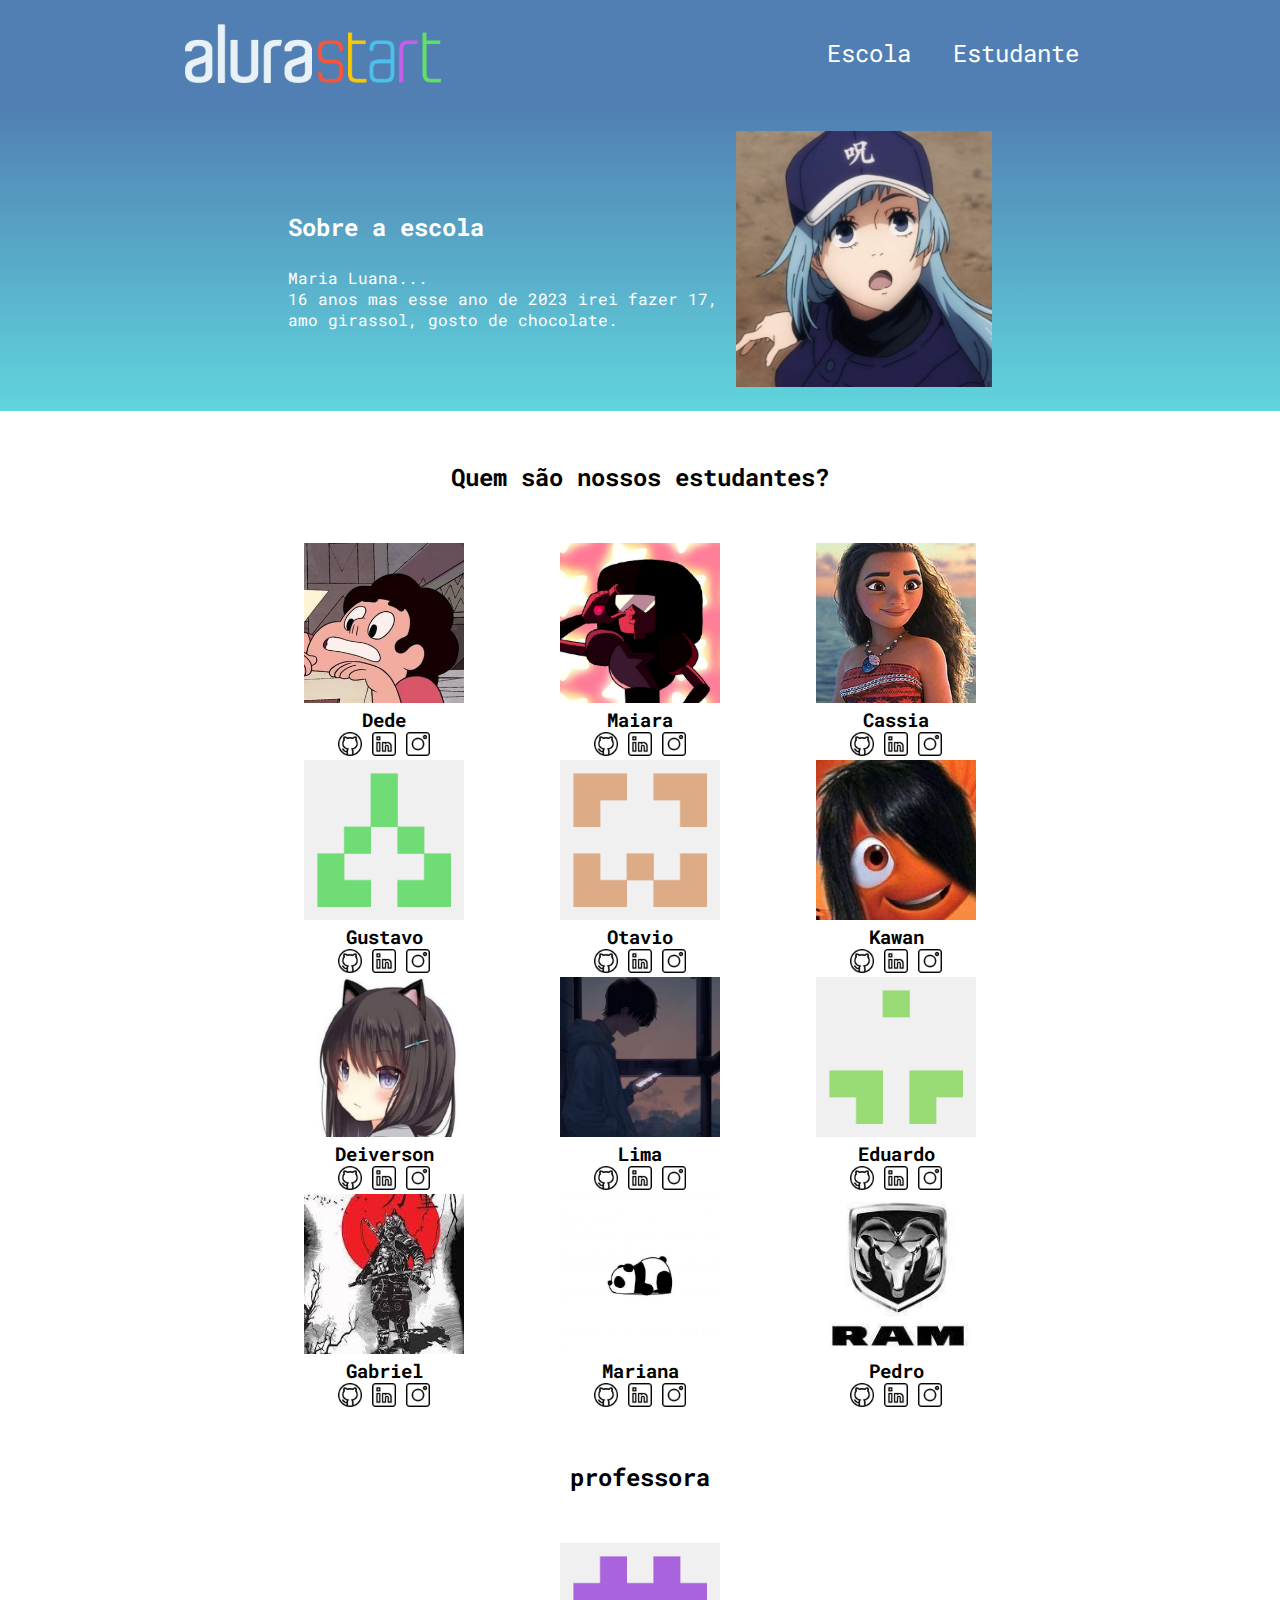
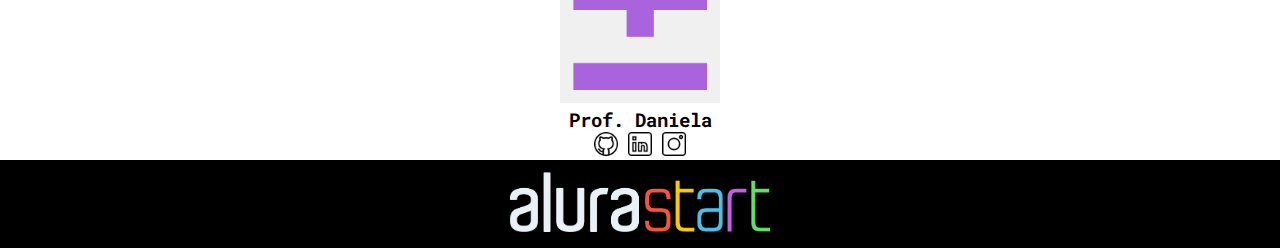
<file: siteescolamalu/index.html>
<!DOCTYPE html>
<html lang="en">
<head>

    <meta charset="UTF-8">
    <meta http-equiv="X-UA-Compatible" content="IE=edge">
    <meta name="viewport" content="width=device-width, initial-scale=1.0">
    <title>Document</title>
    <link rel="stylesheet" href="style.css">
    <link rel="preconnect" href="https://fonts.googleapis.com">
<link rel="preconnect" href="https://fonts.gstatic.com" crossorigin>
<link href="https://fonts.googleapis.com/css2?family=Roboto+Mono:ital,wght@0,200;1,400;1,700&display=swap" rel="stylesheet">
</head>
<body>
    <header class="cabecalho">
    <img class="cabecalho-imagem" src="alurastart logo.png" alt="logo do alura start">
        
        <ul class="cabecalho-lista">
            <li class="cabecalho-lista-item">Escola</li>
            <li class="cabecalho-lista-item">Estudante</li>
        </ul>
        
    </header>
    <section class="escola">
    <div class="escola-div-conteudo">
      <h2 class="escola-titulo">Sobre a escola</h2>
      <p class="escola-texto-um">Maria Luana...</p>
     <p class="escola-texto-dois"> 16 anos mas esse ano de 2023 irei fazer 17, amo girassol, gosto de chocolate.</p>
    </div>
    <img class="escola-imagem" src="miwazinha.png" alt="é só a miwazinha">
    </section>
        <h2 class="estudante-titulo">Quem são nossos estudantes?</h2>
        <div class="estudante-todos">
        <span></span>
        <div class="estudante-div">
            <img class="estudante-imagem" src="dede.jpeg" alt="foto do dede">
        <h3 class="estudante-nome">Dede</h3>
        <a href="https://github.com/Dede142"><img class="icone" src="github.png" alt="github"></a>
        <img class="icone" src="linkedin.png" alt="linkedin"></h2>
        <img class="icone" src="instagram.png" alt="instagram">
        </div>

        <div class="estudante-div">
        <img class="estudante-imagem" src="maiara.jpeg" alt="foto da mai">
        <h3 class="estudante-nome">Maiara</h3>
        <a href="https://github.com/maiaracaroline"><img class="icone" src="github.png" alt="github"></a>
        <img class="icone" src="linkedin.png" alt="linkedin">
        <img class="icone" src="instagram.png" alt="instagram">
        </div>

        <div class="estudante-div">
            <img class="estudante-imagem" src="cassia.jpeg" alt="foto da cassia">
            <h3 class="estudante-nome">Cassia</h3>
            <a href="https://github.com/cassiakawane"><img class="icone" src="github.png" alt="github"></a>
            <img class="icone" src="linkedin.png" alt="linkedin">
            <img class="icone" src="instagram.png" alt="instagram">
            </div>
            <span></span>
            <span></span>

           
            <div class="estudante-div">
                <img class="estudante-imagem" src="gustavo.png" alt="foto do gustavo">
                <h3 class="estudante-nome">Gustavo</h3>
                <a href="https://github.com/ghuramosv"><img class="icone" src="github.png" alt="github"></a>
                <img class="icone" src="linkedin.png" alt="linkedin">
                <img class="icone" src="instagram.png" alt="instagram">
                </div>

                <div class="estudante-div">
                    <img class="estudante-imagem" src="otavio.png" alt="foto do otavio">
                    <h3 class="estudante-nome">Otavio</h3>
                    <a href="https://github.com/otaviojuninzkx"><img class="icone" src="github.png" alt="github"></a>
                    <img class="icone" src="linkedin.png" alt="linkedin">
                    <img class="icone" src="instagram.png" alt="instagram">
                    </div>

                    <div class="estudante-div">
                        <img class="estudante-imagem" src="kawan.jpeg" alt="foto do gustavo">
                        <h3 class="estudante-nome">Kawan</h3>
                        <a href="https://github.com/kawanx32"><img class="icone" src="github.png" alt="github"></a>
                        <img class="icone" src="linkedin.png" alt="linkedin">
                        <img class="icone" src="instagram.png" alt="instagram">
                        </div>
                        <span></span>
                        <span></span>

                      
                        
                        <div class="estudante-div">
                            <img class="estudante-imagem" src="deiverson.jpeg" alt="foto do gustavo">
                            <h3 class="estudante-nome">Deiverson</h3>
                            <a href="https://github.com/alunoa7"><img class="icone" src="github.png" alt="github"></a>
                            <img class="icone" src="linkedin.png" alt="linkedin">
                            <img class="icone" src="instagram.png" alt="instagram">
                            </div>

                            <div class="estudante-div">
                                <img class="estudante-imagem" src="lima.jpeg" alt="foto do gustavo">
                                <h3 class="estudante-nome">Lima</h3>
                                <a href="https://github.com/limabrZ"><img class="icone" src="github.png" alt="github"></a>
                                <img class="icone" src="linkedin.png" alt="linkedin">
                                <img class="icone" src="instagram.png" alt="instagram">
                                </div>

                                <div class="estudante-div">
                                    <img class="estudante-imagem" src="eduardo.png" alt="foto do gustavo">
                                    <h3 class="estudante-nome">Eduardo</h3>
                                    <a href="https://github.com/EduardoMaass325713"><img class="icone" src="github.png" alt="github"></a>
                                    <img class="icone" src="linkedin.png" alt="linkedin">
                                    <img class="icone" src="instagram.png" alt="instagram">
                                    </div>
                                    <span></span>
                                    <span></span>

                                    <div class="estudante-div">
                                        <img class="estudante-imagem" src="gabriel.jpeg" alt="foto do gustavo">
                                        <h3 class="estudante-nome">Gabriel</h3>
                                        <a href="https://github.com/Samuray8090sn"><img class="icone" src="github.png" alt="github"></a>
                                        <img class="icone" src="linkedin.png" alt="linkedin">
                                        <img class="icone" src="instagram.png" alt="instagram">
                                        </div>

                                        <div class="estudante-div">
                                            <img class="estudante-imagem" src="MARIANA.jpeg" alt="foto do gustavo">
                                            <h3 class="estudante-nome">Mariana</h3>
                                            <a href="https://github.com/jikooker"><img class="icone" src="github.png" alt="github"></a>
                                            <img class="icone" src="linkedin.png" alt="linkedin">
                                            <img class="icone" src="instagram.png" alt="instagram">
                                            </div>

                                             <div class="estudante-div">
                                                <img class="estudante-imagem" src="pedro.jpeg" alt="foto do gustavo">
                                                <h3 class="estudante-nome">Pedro</h3>
                                                <a href="https://github.com/pedrovinicius013"><img class="icone" src="github.png" alt="github"></a>
                                                <img class="icone" src="linkedin.png" alt="linkedin">
                                                <img class="icone" src="instagram.png" alt="instagram">
                                                </div>
                                                <span></span>
                                                <span></span>
                                                <span></span>
                                                
                                                <section class="estudante">
                                                <h2 class="estudante-titulo">professora</h2>
                                                <div class="estudante-div">
                                                    <img class="estudante-imagem" src="dani.png" alt="foto do prof dani">
                                                    <h3 class="estudante-nome">Prof. Daniela</h3>
                                                    <a href=""><img class="icone" src="github.png" alt="github"></a>
                                                    <img class="icone" src="linkedin.png" alt="linkedin">
                                                    <img class="icone" src="instagram.png" alt="instagram">
                                                </section>
                                                    </div>
                                                    <footer class="rodape">
                                                    <img class="rodape-imagem" src="alurastart logo.png" alt="logo do alura">

                                                    </footer>

    </div>
    </section>
</body>
</html>
</file>
<file: siteescolamalu/style.css>
*{
    margin : 0;
    padding: 0;
}

body{
    font-family: 'Roboto Mono', monospace;
}


header {
    background-color: #517fb3;
    color: white; 
    display: flex;
    justify-content: space-around;
    align-items: center;
    padding:  24px 0;
}

    .cabecalho-imagem {
        width: 20%;
    }
    .cabecalho-lista-item{
        display: inline-block;
        margin: 0 16px;
        font-size: 24px;
    }

    .escola-imagem{
        width: 20%;
    }

    .escola{
        background-image: linear-gradient(#517fb3,#60d5dd);
        color: white;
        display: flex;
        justify-content: center;
        align-items: center;
        padding: 24px 0;
    }

    .escola-div-conteudo{
        width: 35%;
    }
    .escola-titulo{
        padding: 24px 0;
    }

    .estudante-imagem{
        width: 160px;
    }

    .icone{
        width: 24px;
    }
    
    .estudante-div{
        text-align: center;
    }

    .estudante-titulo{
        text-align: center;
        padding: 50px 0;
    }

    
    .estudante-todos{
        display: grid;
        grid-template-columns: 20% 20% 20% 20% 20%;
    }

    .rodape{
        background-color: black;
        text-align: center;
    }
    .rodape-imagem{
        height: 60px;
        padding: 12px 0;
       
    }
</file>
